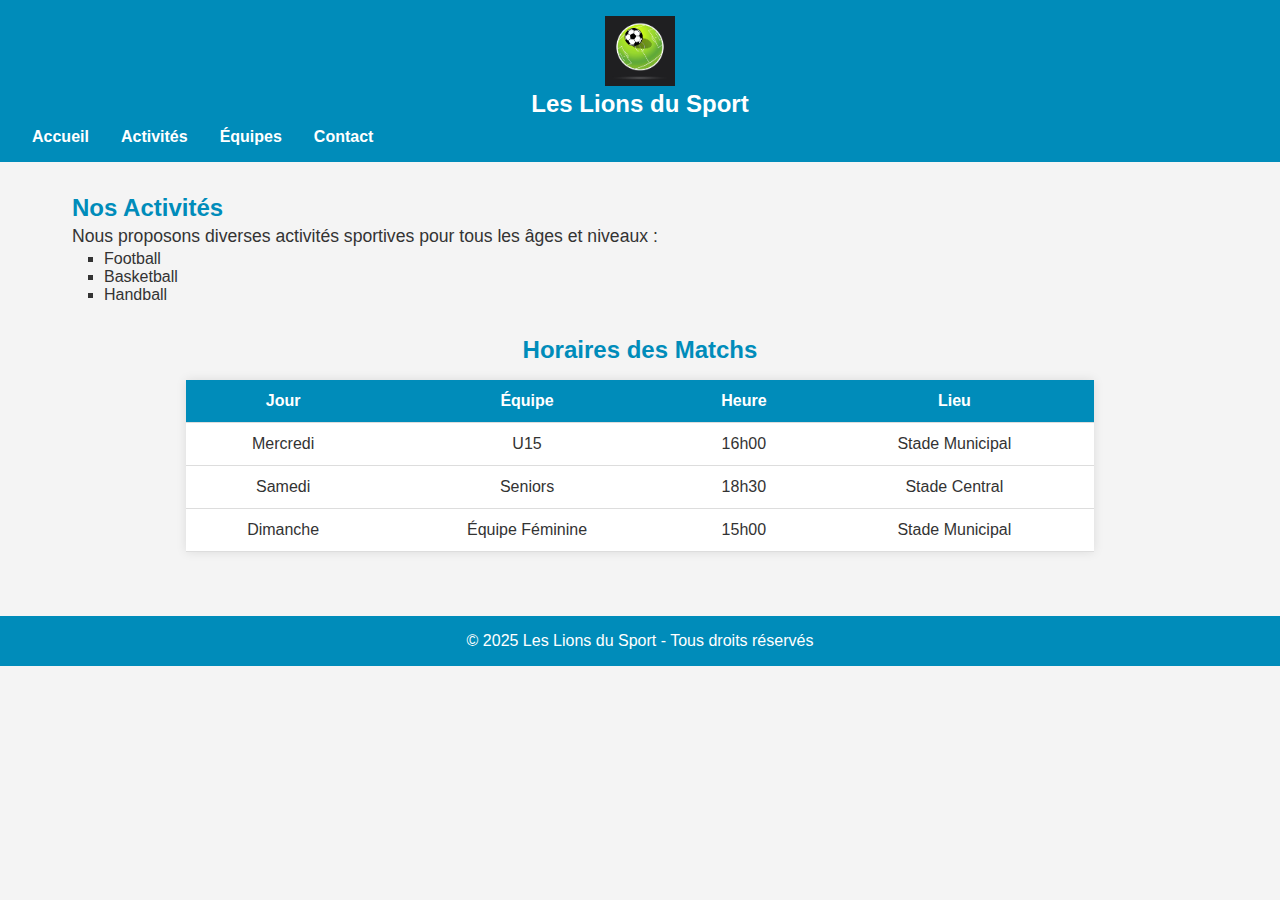
<file: activites.html>
<!DOCTYPE html>
<html lang="fr">
<head>
    <meta charset="UTF-8">
    <meta name="viewport" content="width=device-width, initial-scale=1.0">
    <title>Les Lions du Sport - Activités</title>
    <link rel="stylesheet" href="style.css">
    <link rel="stylesheet" href="activites.css"> <!-- Spécifique à la page Activités -->
</head>
<body>
    <header>
        <div class="logo">
            <img src="images/logo.png" alt="Logo Les Lions du Sport" class="logo-img">
            <h1>Les Lions du Sport</h1>
        </div>
        <nav>
            <ul>
                <li><a href="index.html">Accueil</a></li>
                <li><a href="activites.html">Activités</a></li>
                <li><a href="equipes.html">Équipes</a></li>
                <li><a href="contact.html">Contact</a></li>
            </ul>
        </nav>
    </header>
    <main>
        <section class="activites">
            <h2>Nos Activités</h2>
            <p>Nous proposons diverses activités sportives pour tous les âges et niveaux :</p>
            <ul>
                <li>Football</li>
                <li>Basketball</li>
                <li>Handball</li>
            </ul>
        </section>
        <section class="horaires">
            <h2>Horaires des Matchs</h2>
            <table>
                <thead>
                    <tr>
                        <th>Jour</th>
                        <th>Équipe</th>
                        <th>Heure</th>
                        <th>Lieu</th>
                    </tr>
                </thead>
                <tbody>
                    <tr>
                        <td>Mercredi</td>
                        <td>U15</td>
                        <td>16h00</td>
                        <td>Stade Municipal</td>
                    </tr>
                    <tr>
                        <td>Samedi</td>
                        <td>Seniors</td>
                        <td>18h30</td>
                        <td>Stade Central</td>
                    </tr>
                    <tr>
                        <td>Dimanche</td>
                        <td>Équipe Féminine</td>
                        <td>15h00</td>
                        <td>Stade Municipal</td>
                    </tr>
                </tbody>
            </table>
        </section>
        
    </main>
    <footer>
        <p>&copy; 2025 Les Lions du Sport - Tous droits réservés</p>
    </footer>
</body>
</html>
</file>
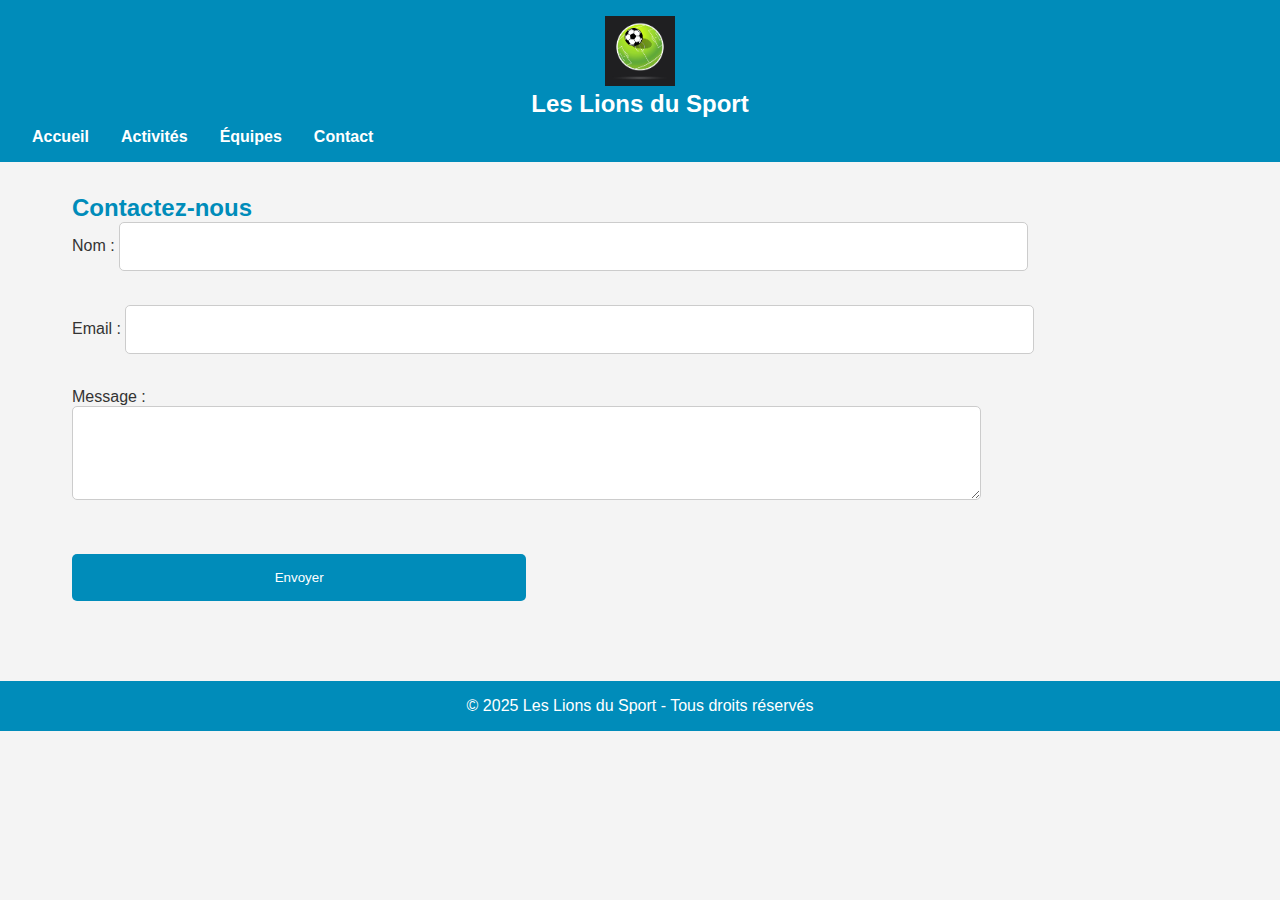
<file: contact.html>
<!DOCTYPE html>
<html lang="fr">
<head>
    <meta charset="UTF-8">
    <meta name="viewport" content="width=device-width, initial-scale=1.0">
    <title>Les Lions du Sport - Contact</title>
    <link rel="stylesheet" href="style.css">
    <link rel="stylesheet" href="contact.css"> <!-- Spécifique à la page Contact -->
</head>
<body>
    <header>
        <div class="logo">
            <img src="images/logo.png" alt="Logo Les Lions du Sport" class="logo-img">
            <h1>Les Lions du Sport</h1>
        </div>
        <nav>
            <ul>
                <li><a href="index.html">Accueil</a></li>
                <li><a href="activites.html">Activités</a></li>
                <li><a href="equipes.html">Équipes</a></li>
                <li><a href="contact.html">Contact</a></li>
            </ul>
        </nav>
    </header>
    <main>
        <section class="contact">
            <h2>Contactez-nous</h2>
            <form>
                <label for="nom">Nom :</label>
                <input type="text" id="nom" name="nom" required><br><br>
                <label for="email">Email :</label>
                <input type="email" id="email" name="email" required><br><br>
                <label for="message">Message :</label><br>
                <textarea id="message" name="message" rows="4" required></textarea><br><br>
                <button type="submit">Envoyer</button>
            </form>
        </section>
    </main>
    <footer>
        <p>&copy; 2025 Les Lions du Sport - Tous droits réservés</p>
    </footer>
</body>
</html>
</file>
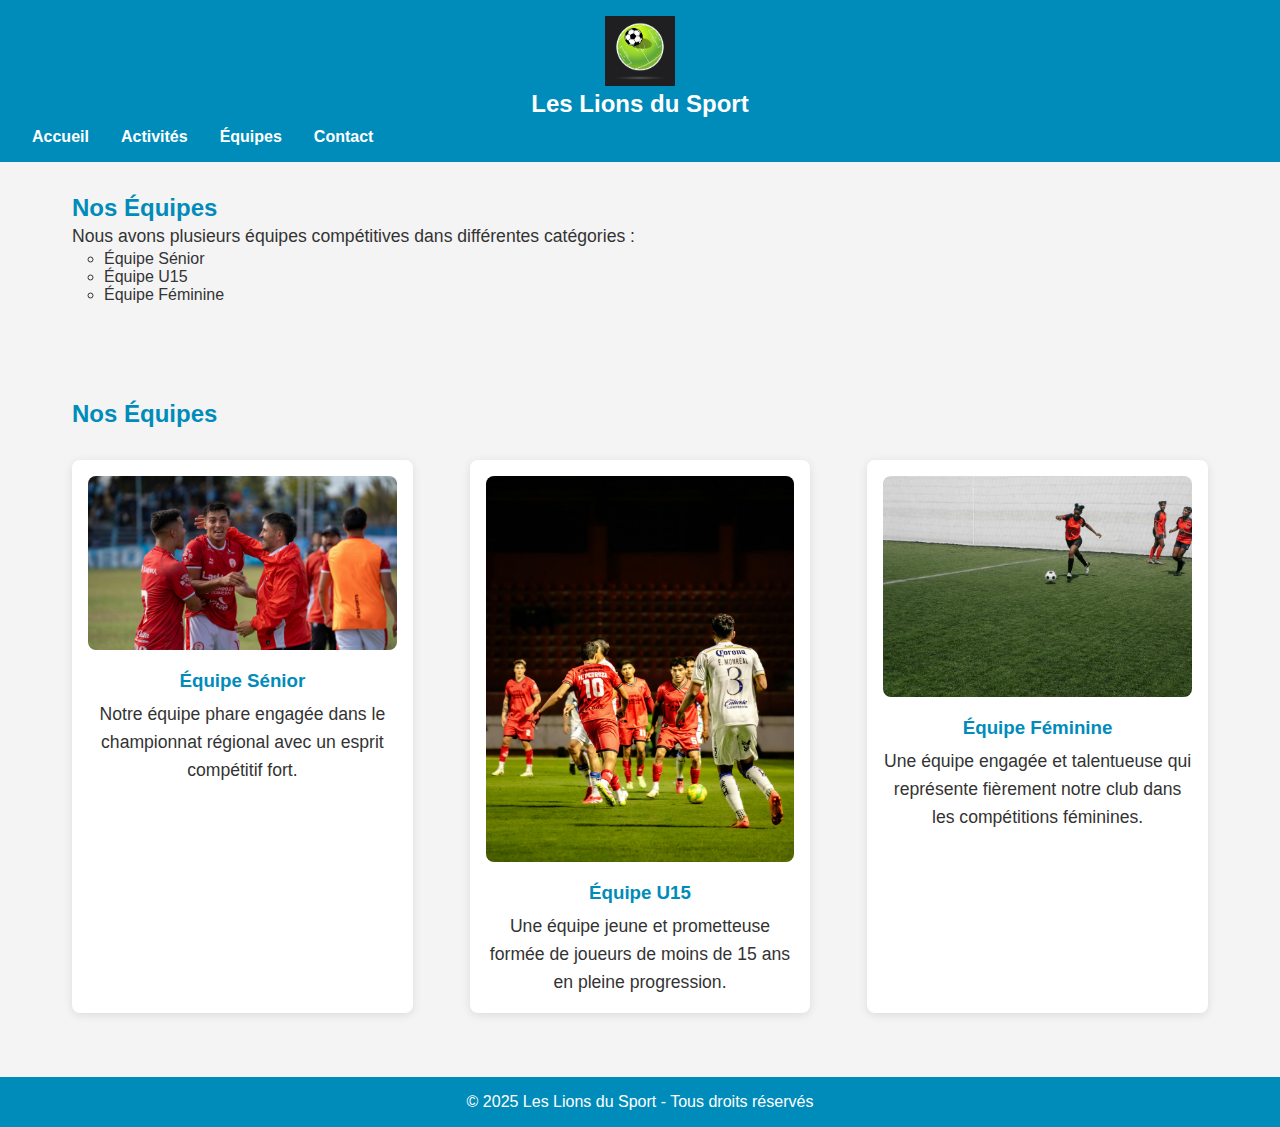
<file: equipes.html>
<!DOCTYPE html>
<html lang="fr">
<head>
    <meta charset="UTF-8">
    <meta name="viewport" content="width=device-width, initial-scale=1.0">
    <title>Les Lions du Sport - Équipes</title>
    <link rel="stylesheet" href="style.css">
    <link rel="stylesheet" href="equipes.css"> <!-- Spécifique à la page Équipes -->
</head>
<body>
    <header>
        <div class="logo">
            <img src="images/logo.png" alt="Logo Les Lions du Sport" class="logo-img">
            <h1>Les Lions du Sport</h1>
        </div>
        <nav>
            <ul>
                <li><a href="index.html">Accueil</a></li>
                <li><a href="activites.html">Activités</a></li>
                <li><a href="equipes.html">Équipes</a></li>
                <li><a href="contact.html">Contact</a></li>
            </ul>
        </nav>
    </header>
    <main>
        <section class="equipes">
            <h2>Nos Équipes</h2>
            <p>Nous avons plusieurs équipes compétitives dans différentes catégories :</p>
            <ul>
                <li>Équipe Sénior</li>
                <li>Équipe U15</li>
                <li>Équipe Féminine</li>
            </ul>
        </section>
    </main>
    <main>
        <section class="equipes">
            <h2>Nos Équipes</h2>
            <div class="liste-equipes">
                <div class="equipe">
                    <img src="images/senior.jpg.jpg" alt="Équipe Sénior">
                    <h3>Équipe Sénior</h3>
                    <p>Notre équipe phare engagée dans le championnat régional avec un esprit compétitif fort.</p>
                </div>
                <div class="equipe">
                    <img src="images/u15.jpg.jpg" alt="Équipe U15">
                    <h3>Équipe U15</h3>
                    <p>Une équipe jeune et prometteuse formée de joueurs de moins de 15 ans en pleine progression.</p>
                </div>
                <div class="equipe">
                    <img src="images/feminine.jpg.jpg" alt="Équipe Féminine">
                    <h3>Équipe Féminine</h3>
                    <p>Une équipe engagée et talentueuse qui représente fièrement notre club dans les compétitions féminines.</p>
                </div>
            </div>
        </section>
    </main>
    
    <footer>
        <p>&copy; 2025 Les Lions du Sport - Tous droits réservés</p>
    </footer>
</body>
</html>
</file>
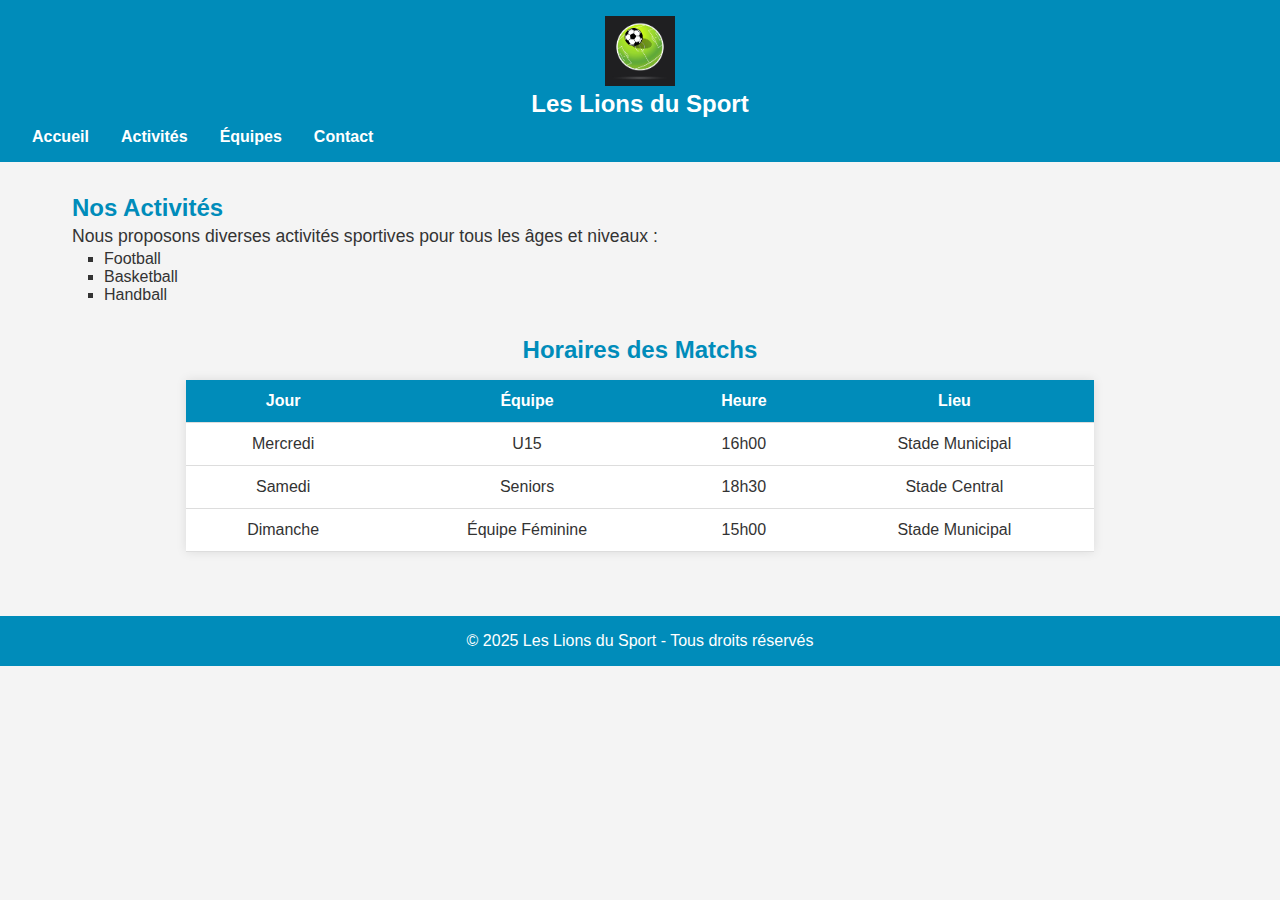
<file: activites/activites.html>
<!DOCTYPE html>
<html lang="fr">
<head>
    <meta charset="UTF-8">
    <meta name="viewport" content="width=device-width, initial-scale=1.0">
    <title>Les Lions du Sport - Activités</title>
    <link rel="stylesheet" href="../style.css">
    <link rel="stylesheet" href="activites.css"> <!-- Spécifique à la page Activités -->
</head>
<body>
    <header>
        <div class="logo">
            <img src="../logo.png" alt="Logo Les Lions du Sport" class="logo-img">
            <h1>Les Lions du Sport</h1>
        </div>
        <nav>
            <ul>
                <li><a href="../index.html">Accueil</a></li>
                <li><a href="./activites.html">Activités</a></li>
                <li><a href="../equipes/equipes.html">Équipes</a></li>
                <li><a href="../contact/Contact.html">Contact</a></li>
            </ul>
        </nav>
    </header>
    <main>
        <section class="activites">
            <h2>Nos Activités</h2>
            <p>Nous proposons diverses activités sportives pour tous les âges et niveaux :</p>
            <ul>
                <li>Football</li>
                <li>Basketball</li>
                <li>Handball</li>
            </ul>
        </section>
        <section class="horaires">
            <h2>Horaires des Matchs</h2>
            <table>
                <thead>
                    <tr>
                        <th>Jour</th>
                        <th>Équipe</th>
                        <th>Heure</th>
                        <th>Lieu</th>
                    </tr>
                </thead>
                <tbody>
                    <tr>
                        <td>Mercredi</td>
                        <td>U15</td>
                        <td>16h00</td>
                        <td>Stade Municipal</td>
                    </tr>
                    <tr>
                        <td>Samedi</td>
                        <td>Seniors</td>
                        <td>18h30</td>
                        <td>Stade Central</td>
                    </tr>
                    <tr>
                        <td>Dimanche</td>
                        <td>Équipe Féminine</td>
                        <td>15h00</td>
                        <td>Stade Municipal</td>
                    </tr>
                </tbody>
            </table>
        </section>
        
    </main>
    <footer>
        <p>&copy; 2025 Les Lions du Sport - Tous droits réservés</p>
    </footer>
</body>
</html>
</file>
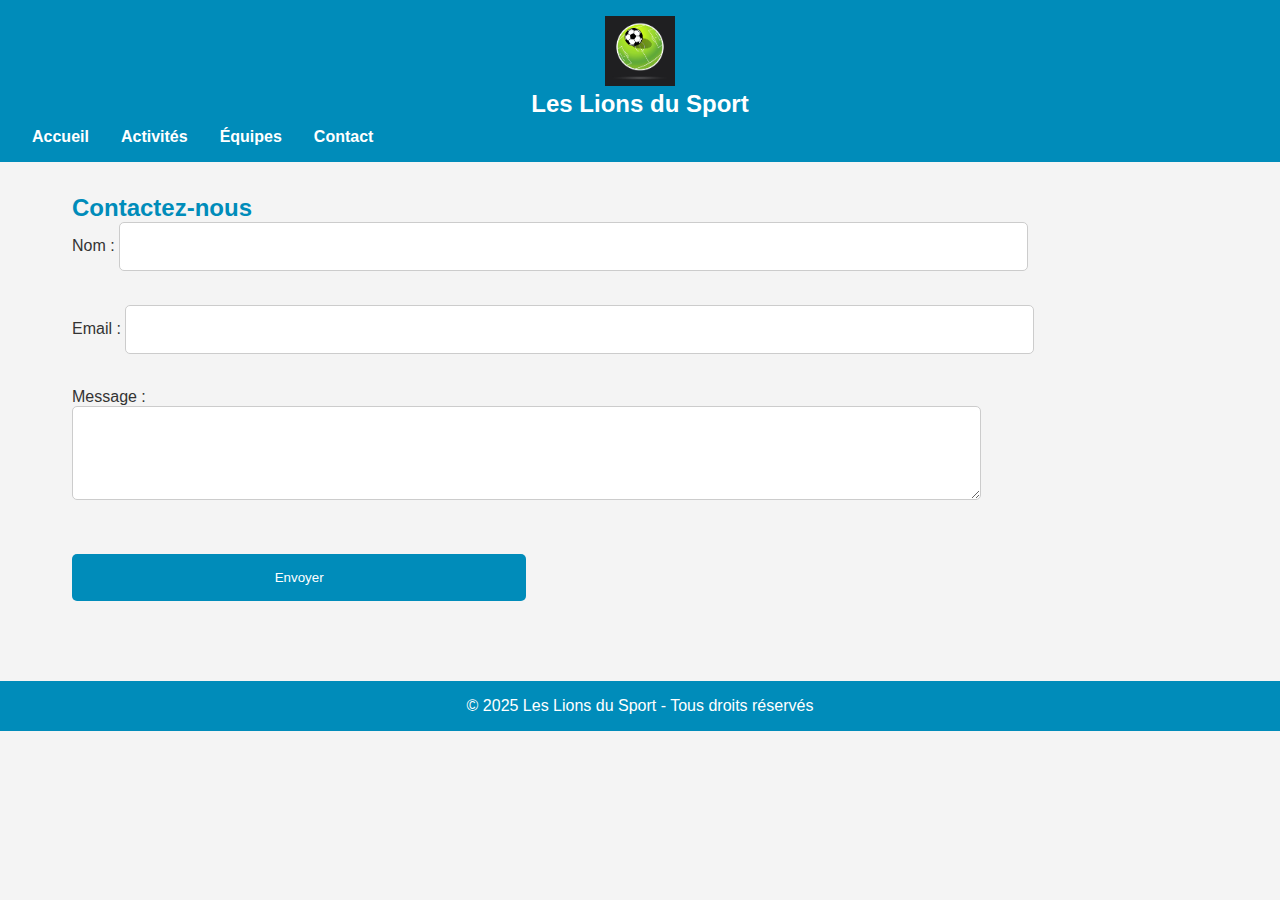
<file: contact/contact.html>
<!DOCTYPE html>
<html lang="fr">
<head>
    <meta charset="UTF-8">
    <meta name="viewport" content="width=device-width, initial-scale=1.0">
    <title>Les Lions du Sport - Contact</title>
    <link rel="stylesheet" href="../style.css">
    <link rel="stylesheet" href="contact.css"> <!-- Spécifique à la page Contact -->
</head>
<body>
    <header>
        <div class="logo">
            <img src="../logo.png" alt="Logo Les Lions du Sport" class="logo-img">
            <h1>Les Lions du Sport</h1>
        </div>
        <nav>
            <ul>
                <li><a href="../index.html">Accueil</a></li>
                <li><a href="../activites/activites.html">Activités</a></li>
                <li><a href="../equipes/equipes.html">Équipes</a></li>
                <li><a href="./contact.html">Contact</a></li>
            </ul>
        </nav>
    </header>
    <main>
        <section class="contact">
            <h2>Contactez-nous</h2>
            <form>
                <label for="nom">Nom :</label>
                <input type="text" id="nom" name="nom" required><br><br>
                <label for="email">Email :</label>
                <input type="email" id="email" name="email" required><br><br>
                <label for="message">Message :</label><br>
                <textarea id="message" name="message" rows="4" required></textarea><br><br>
                <button type="submit">Envoyer</button>
            </form>
        </section>
    </main>
    <footer>
        <p>&copy; 2025 Les Lions du Sport - Tous droits réservés</p>
    </footer>
</body>
</html>
</file>
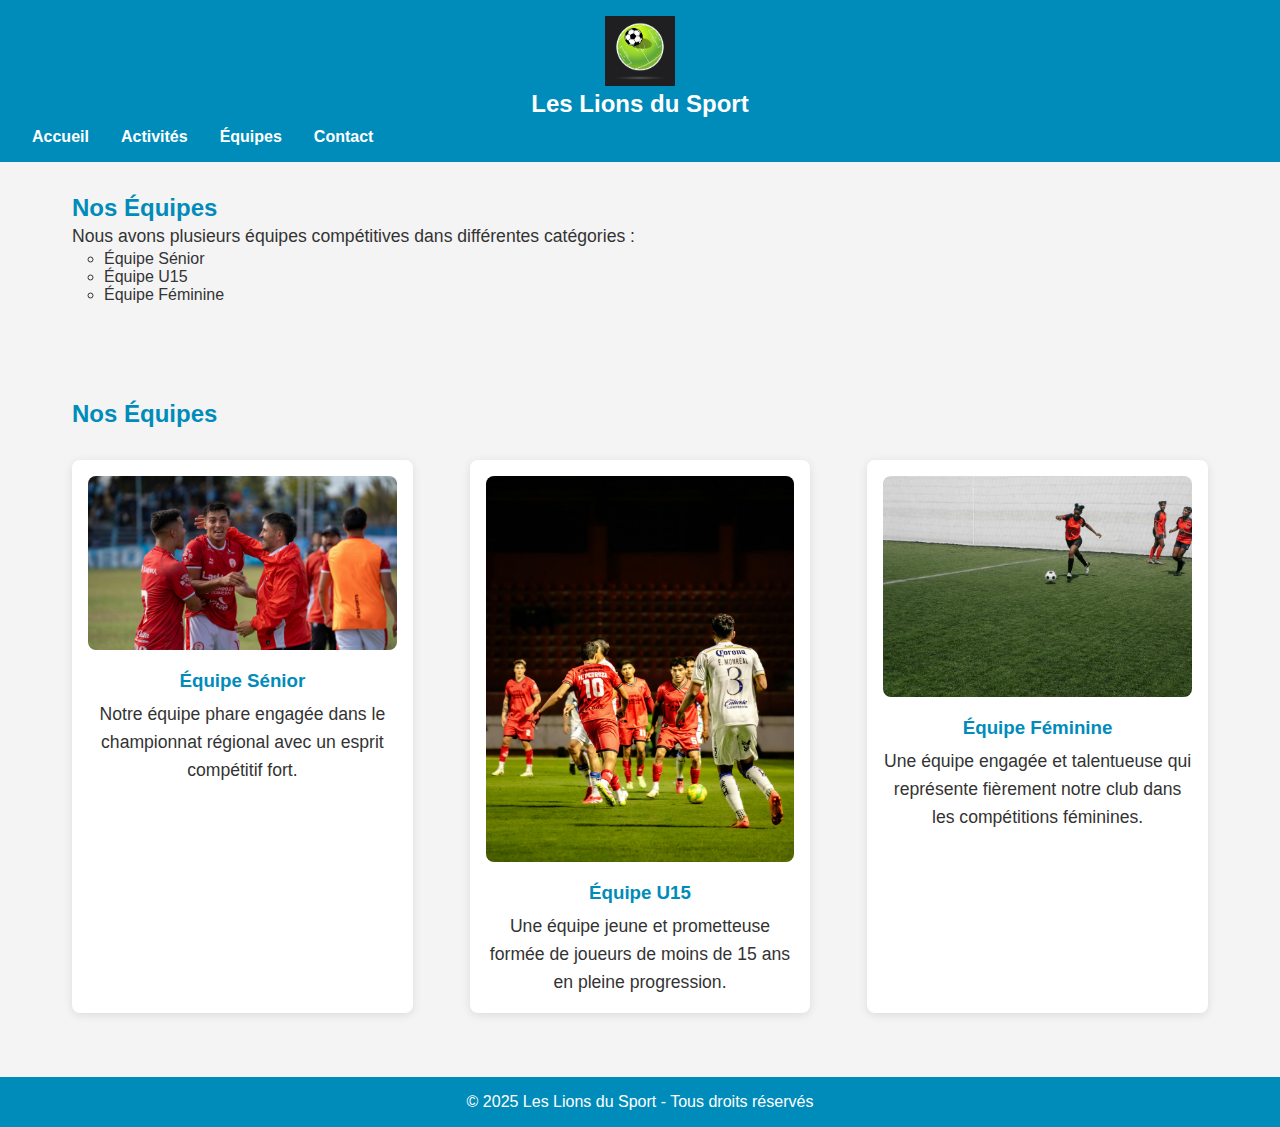
<file: equipes/equipes.html>
<!DOCTYPE html>
<html lang="fr">
<head>
    <meta charset="UTF-8">
    <meta name="viewport" content="width=device-width, initial-scale=1.0">
    <title>Les Lions du Sport - Équipes</title>
    <link rel="stylesheet" href="../style.css">
    <link rel="stylesheet" href="equipes.css"> <!-- Spécifique à la page Équipes -->
</head>
<body>
    <header>
        <div class="logo">
            <img src="../logo.png" alt="Logo Les Lions du Sport" class="logo-img">
            <h1>Les Lions du Sport</h1>
        </div>
        <nav>
            <ul>
                <li><a href="../index.html">Accueil</a></li>
                <li><a href="../activites/activites.html">Activités</a></li>
                <li><a href="./equipes.html">Équipes</a></li>
                <li><a href="../contact/contact.html">Contact</a></li>
            </ul>
        </nav>
    </header>
    <main>
        <section class="equipes">
            <h2>Nos Équipes</h2>
            <p>Nous avons plusieurs équipes compétitives dans différentes catégories :</p>
            <ul>
                <li>Équipe Sénior</li>
                <li>Équipe U15</li>
                <li>Équipe Féminine</li>
            </ul>
        </section>
    </main>
    <main>
        <section class="equipes">
            <h2>Nos Équipes</h2>
            <div class="liste-equipes">
                <div class="equipe">
                    <img src="senior.jpg.jpg" alt="Équipe Sénior">
                    <h3>Équipe Sénior</h3>
                    <p>Notre équipe phare engagée dans le championnat régional avec un esprit compétitif fort.</p>
                </div>
                <div class="equipe">
                    <img src="u15.jpg.jpg" alt="Équipe U15">
                    <h3>Équipe U15</h3>
                    <p>Une équipe jeune et prometteuse formée de joueurs de moins de 15 ans en pleine progression.</p>
                </div>
                <div class="equipe">
                    <img src="feminine.jpg.jpg" alt="Équipe Féminine">
                    <h3>Équipe Féminine</h3>
                    <p>Une équipe engagée et talentueuse qui représente fièrement notre club dans les compétitions féminines.</p>
                </div>
            </div>
        </section>
    </main>
    
    <footer>
        <p>&copy; 2025 Les Lions du Sport - Tous droits réservés</p>
    </footer>
</body>
</html>
</file>
<file: style.css>
/* Fichier global : style.css */

/* Réinitialisation des marges et paddings */
* {
    margin: 0;
    padding: 0;
    box-sizing: border-box;
}

body {
    font-family: Arial, sans-serif;
    background-color: #f4f4f4;
    color: #333;
}

/* Style global du header */
header {
    background-color: #008CBA;
    color: white;
    padding: 1rem;
    text-align: center;
}

header .logo h1 {
    margin: 0;
    font-size: 1.5rem;
}

nav ul {
    list-style-type: none;
    display: flex;
    justify-content: center;
    margin-top: 10px;
}

nav ul li {
    margin: 0 1rem;
}

nav ul li a {
    color: white;
    text-decoration: none;
    font-weight: bold;
}

footer {
    text-align: center;
    padding: 1rem;
    background-color: #008CBA;
    color: white;
}

/* Style global des sections */
main {
    padding: 2rem;
}

section {
    margin-bottom: 2rem;
}

h2 {
    color: #008CBA;
}

/* Formulaire */
form input, form textarea, form button {
    width: 100%;
    padding: 1rem;
    margin-bottom: 1rem;
    border-radius: 5px;
    border: 1px solid #ccc;
}

form button {
    background-color: #008CBA;
    color: white;
    border: none;
    cursor: pointer;
}

form button:hover {
    background-color: #005f73;
}

/* Responsive Design : Mobile-First */
@media (min-width: 768px) {
    nav ul {
        justify-content: flex-start;
    }

    main {
        max-width: 1200px;
        margin: 0 auto;
    }
}

.galerie-stade {
    margin-top: 2rem;
}

.galerie-stade h2 {
    text-align: center;
    margin-bottom: 1rem;
}

.galerie {
    display: flex;
    flex-direction: column;
    gap: 1rem;
}

.galerie img {
    width: 100%;
    height: auto;
    border-radius: 8px;
    box-shadow: 0 2px 8px rgba(0, 0, 0, 0.1);
}

/* Responsive pour écrans plus larges */
@media (min-width: 768px) {
    .galerie {
        flex-direction: row;
        flex-wrap: wrap;
        justify-content: center;
    }

    .galerie img {
        width: 30%;
    }
}

/* Logo */
.logo-container {
    display: flex;
    align-items: center;
    gap: 1rem;
}

.logo-img {
    width: 50px;
    height: auto;
}

@media (min-width: 768px) {
    .logo-img {
        width: 70px;
    }
}
</file>
<file: activites.css>
/* Fichier spécifique à la page des activités : activites.css */

.activites ul {
    list-style-type: square;
    margin-left: 2rem;
}

/* Section d'activités */
.activites p {
    font-size: 1.1rem;
    line-height: 1.6;
}

/* Horaires des matchs */
.horaires {
    margin-top: 2rem;
}

.horaires h2 {
    text-align: center;
    margin-bottom: 1rem;
    color: #008CBA;
}

.horaires table {
    width: 100%;
    border-collapse: collapse;
    background-color: #ffffff;
    box-shadow: 0 0 10px rgba(0,0,0,0.1);
}

.horaires th, .horaires td {
    padding: 0.75rem;
    text-align: center;
    border-bottom: 1px solid #ddd;
}

.horaires th {
    background-color: #008CBA;
    color: white;
}

@media (min-width: 768px) {
    .horaires table {
        width: 80%;
        margin: 0 auto;
    }
}
</file>
<file: contact.css>
/* Fichier spécifique à la page de contact : contact.css */

/* Formulaire de contact */
.contact form input, 
.contact form textarea {
    width: 80%;
    margin-bottom: 1rem;
}

.contact form button {
    width: 40%;
    margin-top: 1rem;
}
</file>
<file: equipes.css>
/* Fichier spécifique à la page des équipes : equipes.css */

.equipes ul {
    list-style-type: circle;
    margin-left: 2rem;
}

/* Section des équipes */
.equipes p {
    font-size: 1.1rem;
    line-height: 1.6;
}

/* Section Nos Équipes */
.liste-equipes {
    display: flex;
    flex-direction: column;
    gap: 2rem;
    margin-top: 2rem;
}

.equipe {
    background-color: #fff;
    padding: 1rem;
    border-radius: 8px;
    box-shadow: 0 2px 10px rgba(0,0,0,0.1);
    text-align: center;
}

.equipe img {
    width: 100%;
    height: auto;
    border-radius: 8px;
    margin-bottom: 1rem;
}

.equipe h3 {
    color: #008CBA;
    margin-bottom: 0.5rem;
}

@media (min-width: 768px) {
    .liste-equipes {
        flex-direction: row;
        justify-content: space-between;
    }

    .equipe {
        width: 30%;
    }
}
</file>
<file: activites/activites.css>
/* Fichier spécifique à la page des activités : activites.css */

.activites ul {
    list-style-type: square;
    margin-left: 2rem;
}

/* Section d'activités */
.activites p {
    font-size: 1.1rem;
    line-height: 1.6;
}

/* Horaires des matchs */
.horaires {
    margin-top: 2rem;
}

.horaires h2 {
    text-align: center;
    margin-bottom: 1rem;
    color: #008CBA;
}

.horaires table {
    width: 100%;
    border-collapse: collapse;
    background-color: #ffffff;
    box-shadow: 0 0 10px rgba(0,0,0,0.1);
}

.horaires th, .horaires td {
    padding: 0.75rem;
    text-align: center;
    border-bottom: 1px solid #ddd;
}

.horaires th {
    background-color: #008CBA;
    color: white;
}

@media (min-width: 768px) {
    .horaires table {
        width: 80%;
        margin: 0 auto;
    }
}
</file>
<file: contact/contact.css>
/* Fichier spécifique à la page de contact : contact.css */

/* Formulaire de contact */
.contact form input, 
.contact form textarea {
    width: 80%;
    margin-bottom: 1rem;
}

.contact form button {
    width: 40%;
    margin-top: 1rem;
}
</file>
<file: equipes/equipes.css>
/* Fichier spécifique à la page des équipes : equipes.css */

.equipes ul {
    list-style-type: circle;
    margin-left: 2rem;
}

/* Section des équipes */
.equipes p {
    font-size: 1.1rem;
    line-height: 1.6;
}

/* Section Nos Équipes */
.liste-equipes {
    display: flex;
    flex-direction: column;
    gap: 2rem;
    margin-top: 2rem;
}

.equipe {
    background-color: #fff;
    padding: 1rem;
    border-radius: 8px;
    box-shadow: 0 2px 10px rgba(0,0,0,0.1);
    text-align: center;
}

.equipe img {
    width: 100%;
    height: auto;
    border-radius: 8px;
    margin-bottom: 1rem;
}

.equipe h3 {
    color: #008CBA;
    margin-bottom: 0.5rem;
}

@media (min-width: 768px) {
    .liste-equipes {
        flex-direction: row;
        justify-content: space-between;
    }

    .equipe {
        width: 30%;
    }
}
</file>
